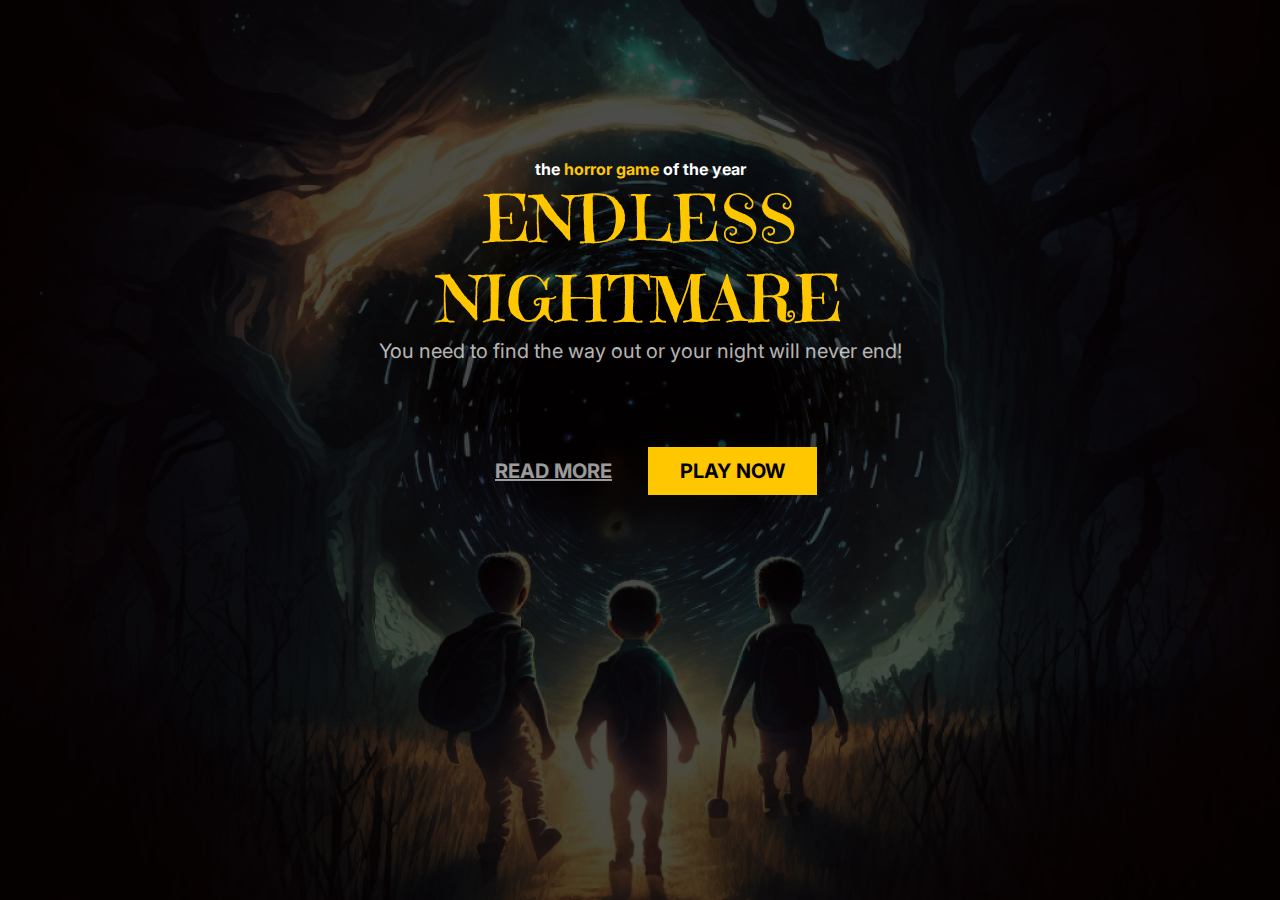
<file: index.html>
<!DOCTYPE html>
<html lang="pt-br">

<head>
    <meta charset="UTF-8">
    <meta http-equiv="X-UA-Compatible" content="IE=edge">
    <meta name="viewport" content="width=device-width, initial-scale=1.0">
    <link rel="preconnect" href="https://fonts.googleapis.com">
    <link rel="preconnect" href="https://fonts.gstatic.com" crossorigin>
    <link href="https://fonts.googleapis.com/css2?family=Emilys+Candy&family=Inter:wght@400;700&display=swap"
        rel="stylesheet">
    <link rel="stylesheet" href="style.css">
    <title>Horror Game of the year</title>
</head>

<body>
    <h3> the <span> horror game</span> of the year </h3>
    <h1>ENDLESS<br>NIGHTMARE</h1>
    <p> You need to find the way out or your night will never end!</p>
    <a href="#" target="_black">READ MORE</a>
    <a href="#" class="btn-play-now">PLAY NOW</a>


</body>

</html>
</file>
<file: style.css>
* {
    margin: 0;
    padding: 0;
    -webkit-font-smoothing: antialiased;
    -moz-osx-somoothing: grayscale;
    box-sizing: border-box;
    /* borda a borda faz o calculo do tamanho da caixa evitando o scroll na tela */
}

body {
    text-align: center;
    padding-top: 160px;
    background-image: url(./img/background-image.png);
    background-repeat: no-repeat;
    background-size: cover;
    background-position: center;
    height: 100vh;
    font-family: 'Inter', sans-serif;
}


h1 {
    color: #FFC700;
    font-weight: 400;
    font-size: 64px;
    line-height: 80px;
    font-family: 'Emilys Candy', cursive;
}

h3 {
    font-size: 16px;
    line-height: 19px;
    color: white;
}

h3 span {
    color: #FFC700;
}

p {
    font-size: 20px;
    line-height: 24px;
    margin-bottom: 72px;
    color: white;
    opacity: 0.7;
}

a {
    padding: 12px 32px;
    font-weight: 700;
    font-size: 20px;
    line-height: 72px;
    color: white;
    opacity: .6;
}

a:hover,
.btn-play-now {
    text-decoration: none;
    color: black;
    background-color: #FFC700;
    opacity: 1;
}
</file>
